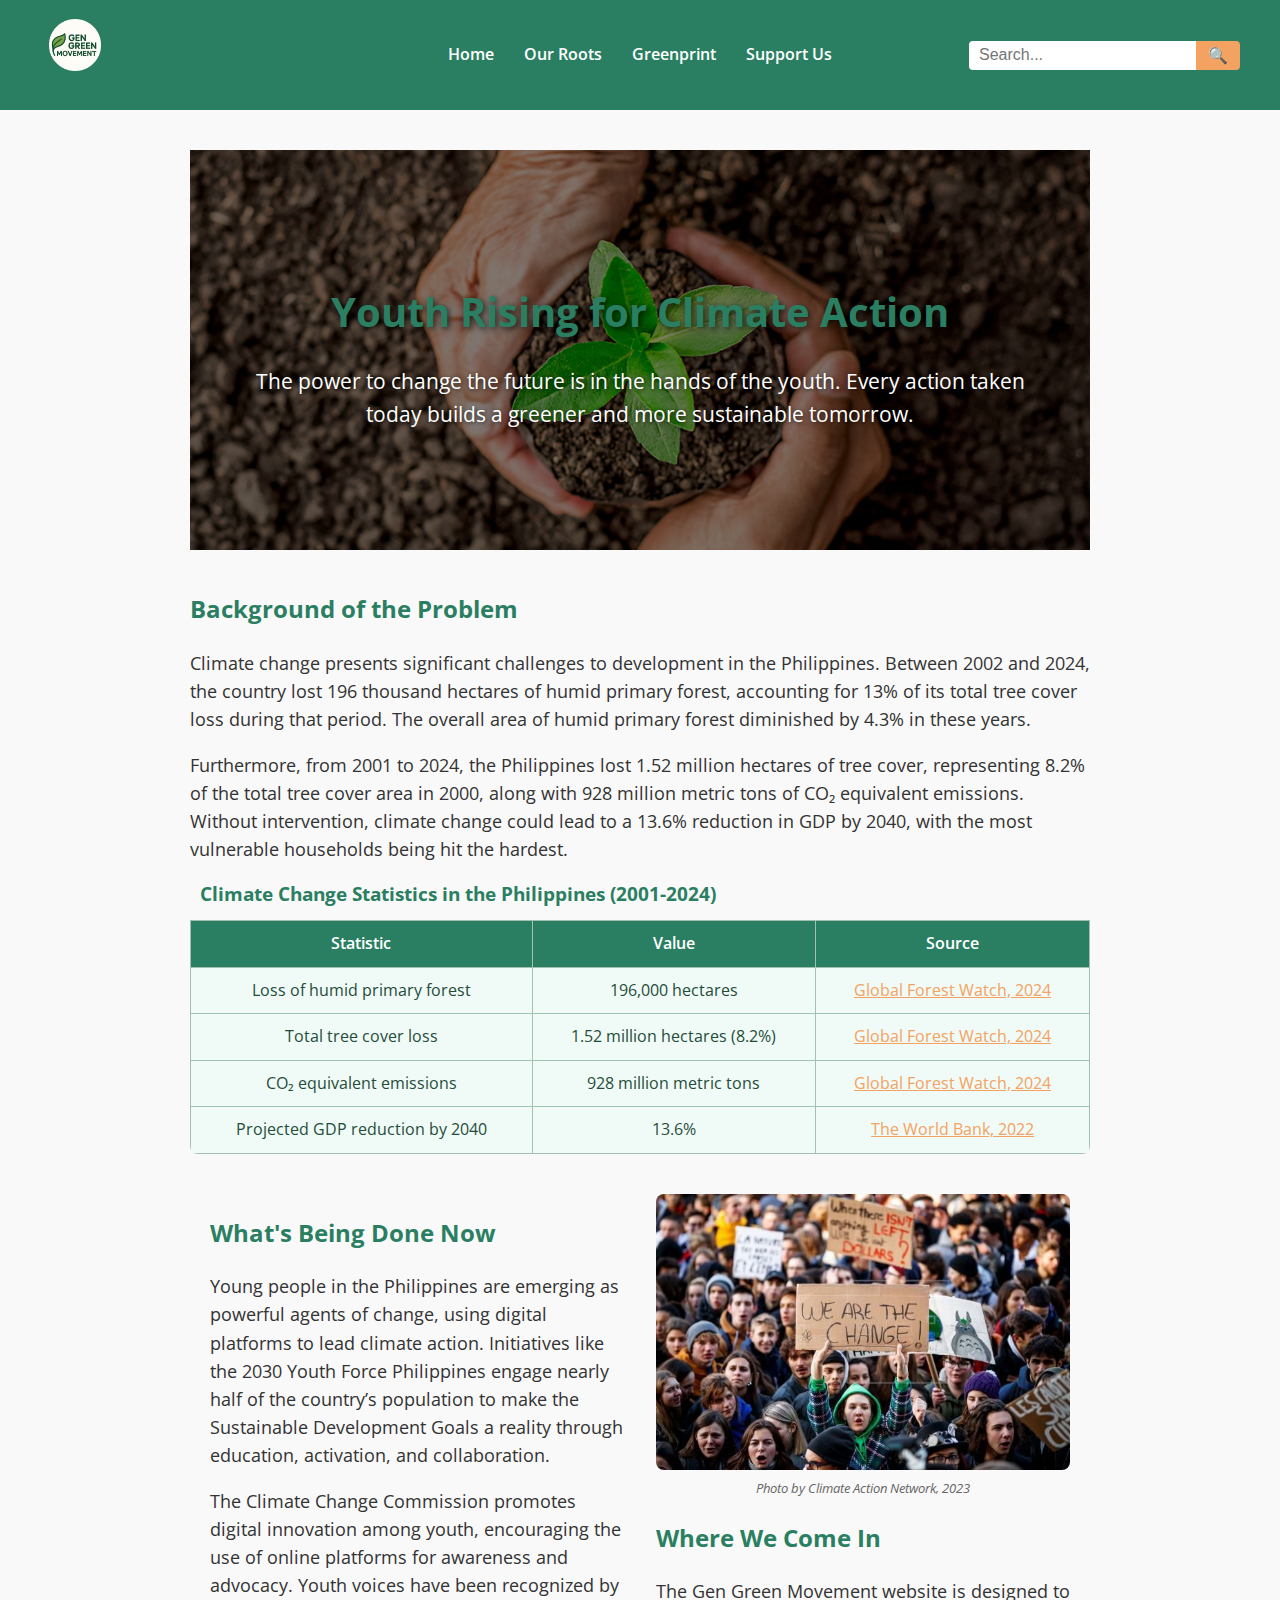
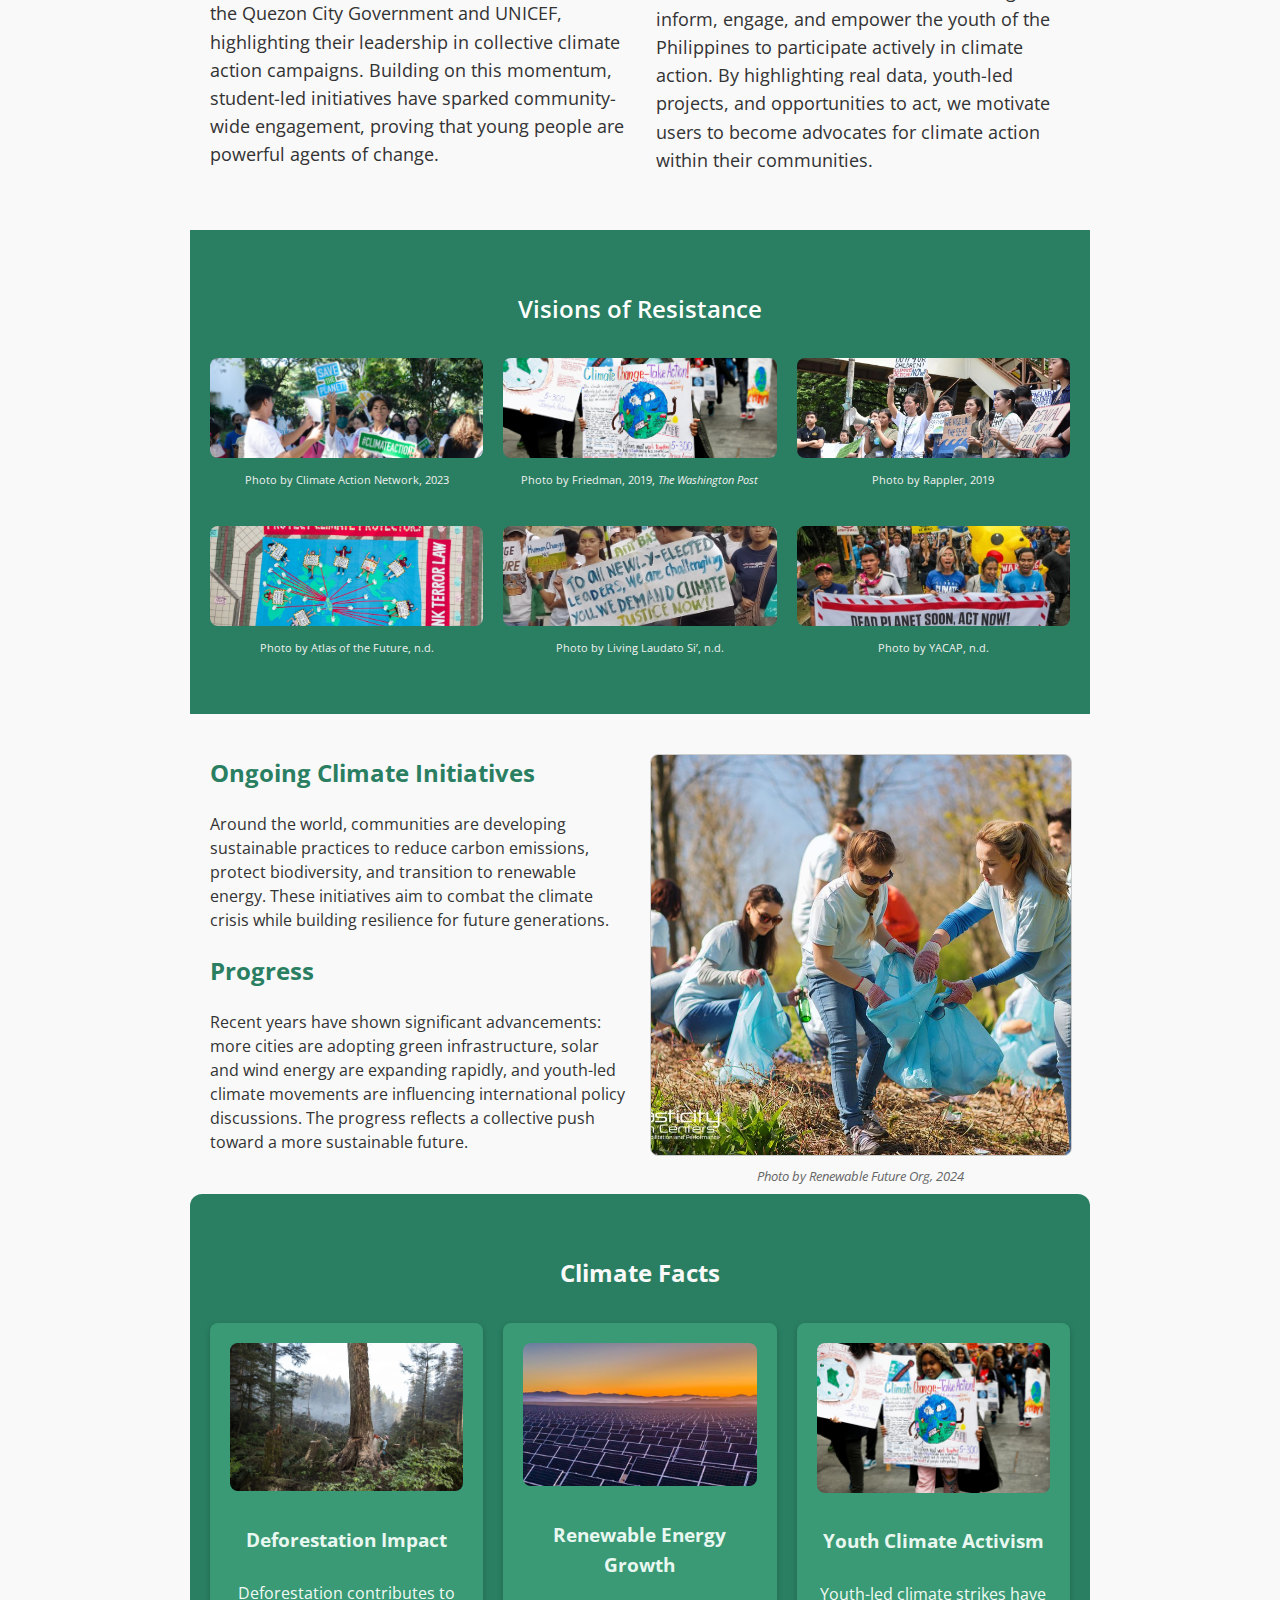
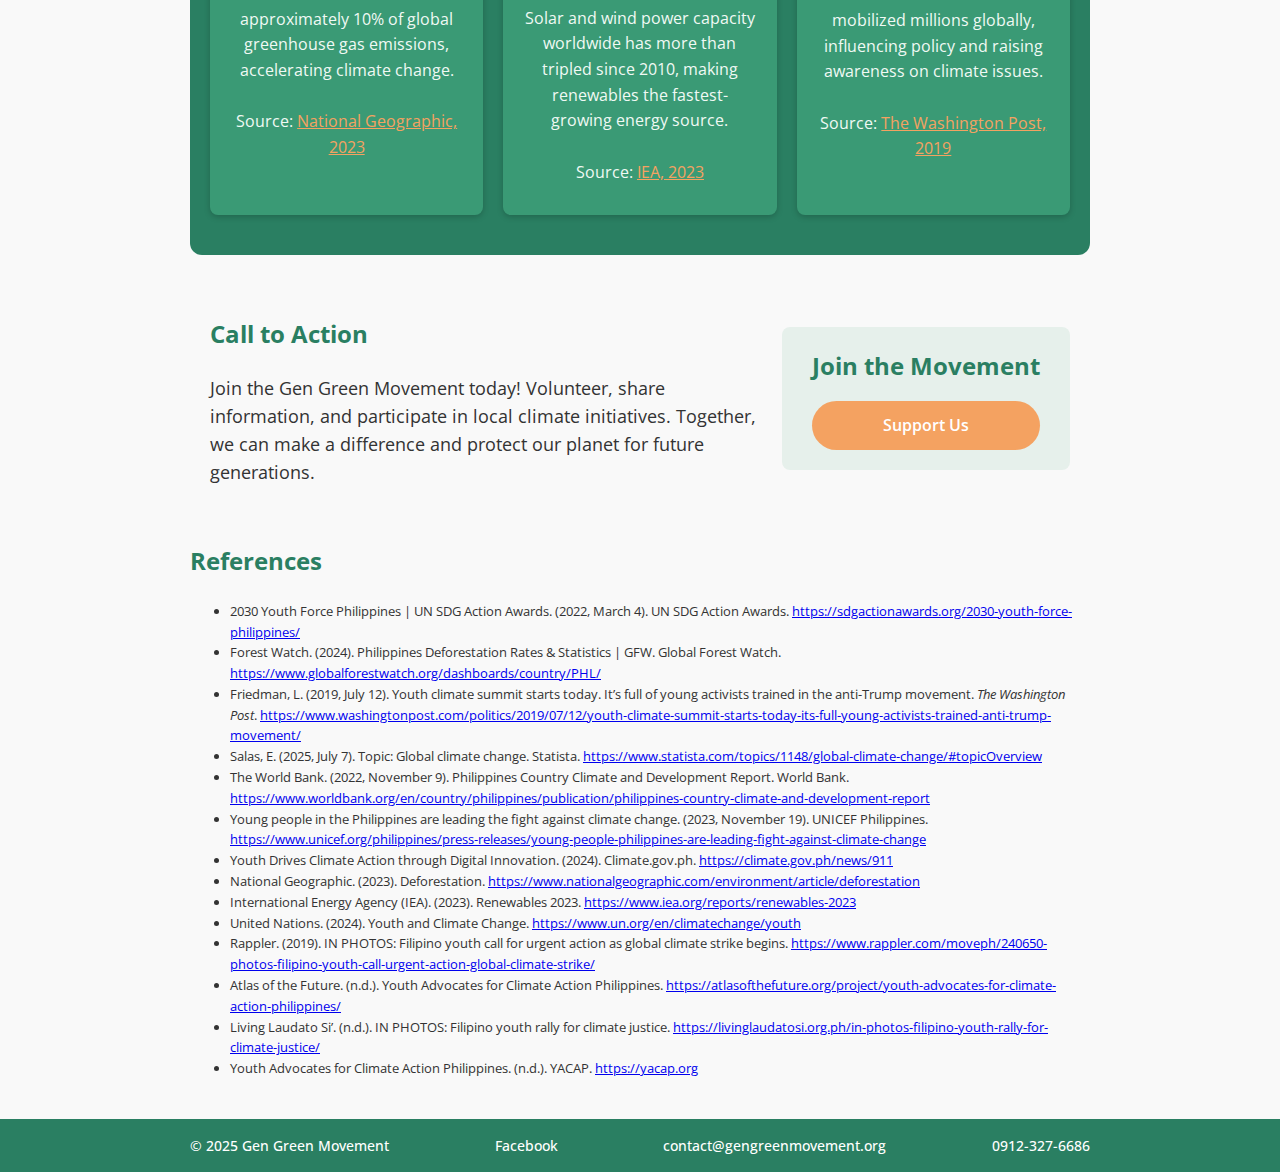
<file: index.html>
<!DOCTYPE html>
<html lang="en">
<head>
  <meta charset="UTF-8" />
  <meta name="viewport" content="width=device-width, initial-scale=1" />
  <title>Homepage - Gen Green Movement</title>
  <link rel="icon" href="/media/favicon.ico" />
  <link href="https://fonts.googleapis.com/css2?family=Open+Sans&display=swap" rel="stylesheet" />
  <link rel="stylesheet" href="styles.css" />
</head>
<body>

<header>
  <!-- This is the top part of the page where the logo and menu are -->
  <nav>
    <div class="logo">
      <!-- Logo image that links back to homepage -->
      <a href="index.html">
        <img src="LOGO.png" style="height:70px;" alt="Gen Green Movement Logo" />
      </a>
    </div>

    <ul class="nav-links">
      <!-- Navigation links to different pages -->
      <li><a href="index.html">Home</a></li>
      <li><a href="roots.html">Our Roots</a></li>
      <li><a href="greenprint.html">Greenprint</a></li>
      <li><a href="support.html">Support Us</a></li>
    </ul>

    <div class="search-container">
      <!-- Search box so people can find stuff on the site -->
      <form action="/search" method="get">
        <input type="text" name="q" placeholder="Search..." />
        <button type="submit" aria-label="Search">🔍</button>
      </form>
    </div>
  </nav>
</header>

<main>
  <!-- Hero Section with big message and background -->
  <section class="hero-section">
    <div class="hero-overlay"></div>
    <div class="hero-content">
      <!-- Main big heading to catch attention -->
      <h1>Youth Rising for Climate Action</h1>
      <!-- Short message about youth power -->
      <p>
        The power to change the future is in the hands of the youth.
        Every action taken today builds a greener and more sustainable tomorrow.
      </p>
    </div>
  </section>

  <section>
    <!-- Heading for background info -->
    <h2>Background of the Problem</h2>
    <!-- Paragraph explaining climate change issues in the Philippines -->
    <p>
      Climate change presents significant challenges to development in the
      Philippines. Between 2002 and 2024, the country lost 196 thousand hectares
      of humid primary forest, accounting for 13% of its total tree cover loss
      during that period. The overall area of humid primary forest diminished by
      4.3% in these years.
    </p>
    <p>
      Furthermore, from 2001 to 2024, the Philippines lost 1.52 million hectares
      of tree cover, representing 8.2% of the total tree cover area in 2000,
      along with 928 million metric tons of CO₂ equivalent emissions. Without
      intervention, climate change could lead to a 13.6% reduction in GDP by
      2040, with the most vulnerable households being hit the hardest.
    </p>

    <!-- Table showing climate stats with sources -->
    <table>
      <caption>Climate Change Statistics in the Philippines (2001-2024)</caption>
      <thead>
        <tr>
          <th>Statistic</th>
          <th>Value</th>
          <th>Source</th>
        </tr>
      </thead>
      <tbody>
        <tr>
          <td>Loss of humid primary forest</td>
          <td>196,000 hectares</td>
          <td>
            <a
              href="https://www.globalforestwatch.org/dashboards/country/PHL/"
              target="_blank"
              rel="noopener"
              >Global Forest Watch, 2024</a
            >
          </td>
        </tr>
        <tr>
          <td>Total tree cover loss</td>
          <td>1.52 million hectares (8.2%)</td>
          <td>
            <a
              href="https://www.globalforestwatch.org/dashboards/country/PHL/"
              target="_blank"
              rel="noopener"
              >Global Forest Watch, 2024</a
            >
          </td>
        </tr>
        <tr>
          <td>CO₂ equivalent emissions</td>
          <td>928 million metric tons</td>
          <td>
            <a
              href="https://www.globalforestwatch.org/dashboards/country/PHL/"
              target="_blank"
              rel="noopener"
              >Global Forest Watch, 2024</a
            >
          </td>
        </tr>
        <tr>
          <td>Projected GDP reduction by 2040</td>
          <td>13.6%</td>
          <td>
            <a
              href="https://www.worldbank.org/en/country/philippines/publication/philippines-country-climate-and-development-report"
              target="_blank"
              rel="noopener"
              >The World Bank, 2022</a
            >
          </td>
        </tr>
      </tbody>
    </table>
  </section>

  <div class="container">
    <div class="actions">
      <!-- Heading about what is happening now -->
      <h2>What's Being Done Now</h2>
      <!-- Paragraph about youth leading climate action -->
      <p>
        Young people in the Philippines are emerging as powerful agents of
        change, using digital platforms to lead climate action. Initiatives like
        the 2030 Youth Force Philippines engage nearly half of the country’s
        population to make the Sustainable Development Goals a reality through
        education, activation, and collaboration.
      </p>
      <p>
        The Climate Change Commission promotes digital innovation among youth,
        encouraging the use of online platforms for awareness and advocacy. Youth
        voices have been recognized by the Quezon City Government and UNICEF,
        highlighting their leadership in collective climate action campaigns. 
        Building on this momentum, student-led initiatives have sparked 
        community-wide engagement, proving that young people are powerful agents 
        of change. 
      </p>
    </div>

    <div class="gen-green">
      <!-- Image showing climate action -->
      <img
        class="HOMEPAGEPICTWO"
        src="HOMEPAGEPICTWO.jpg"
        alt="Climate Action"
      />
      <!-- Credit for the photo -->
      <p class="image-attribution">Photo by Climate Action Network, 2023</p>
      <!-- Heading about the website's role -->
      <h2>Where We Come In</h2>
      <!-- Paragraph about the website's goal -->
      <p>
        The Gen Green Movement website is designed to inform, engage, and empower
        the youth of the Philippines to participate actively in climate action.
        By highlighting real data, youth-led projects, and opportunities to act,
        we motivate users to become advocates for climate action within their
        communities.
      </p>
    </div>
  </div>

  <section class="visions">
    <!-- Heading for visions section -->
    <h2>Visions of Resistance</h2>
    <div class="image-grid">
      <!-- Each image with caption showing different visions -->
      <div class="image-item">
        <img src="IMAGEONE.png" alt="Vision 1" />
        <p><small>Photo by Climate Action Network, 2023</small></p>
      </div>
      <div class="image-item">
        <img src="IMAGETWO.png" alt="Vision 2" />
        <p><small>Photo by Friedman, 2019, <i>The Washington Post</i></small></p>
      </div>
      <div class="image-item">
        <img src="IMAGETHREE.jpg" alt="Vision 3" />
        <p><small>Photo by Rappler, 2019</small></p>
      </div>
      <div class="image-item">
        <img src="IMAGEFOUR.jpg" alt="Vision 4" />
        <p><small>Photo by Atlas of the Future, n.d.</small></p>
      </div>
      <div class="image-item">
        <img src="IMAGEFIVE.jpg" alt="Vision 5" />
        <p><small>Photo by Living Laudato Si’, n.d.</small></p>
      </div>
      <div class="image-item">
        <img src="IMAGESIX.jpg" alt="Vision 6" />
        <p><small>Photo by YACAP, n.d.</small></p>
      </div>
    </div>
  </section>

  <section class="initiatives-container">
    <div class="initiatives-text">
      <!-- Heading about climate initiatives -->
      <h2>Ongoing Climate Initiatives</h2>
      <!-- Paragraph about global efforts to fight climate change -->
      <p>
        Around the world, communities are developing sustainable practices to reduce carbon emissions, 
        protect biodiversity, and transition to renewable energy. These initiatives aim to combat the 
        climate crisis while building resilience for future generations.
      </p>

      <!-- Heading about progress made -->
      <h2>Progress</h2>
      <!-- Paragraph about recent improvements in climate action -->
      <p>
        Recent years have shown significant advancements: more cities are adopting green infrastructure, 
        solar and wind energy are expanding rapidly, and youth-led climate movements are influencing 
        international policy discussions. The progress reflects a collective push toward a more 
        sustainable future.
      </p>
    </div>

    <div class="initiatives-image">
      <!-- Image showing progress in climate initiatives -->
      <img src="HOMEPAGEPICTHREE.jpg" alt="Climate initiatives progress" />
      <!-- Photo credit -->
      <p class="image-attribution">Photo by Renewable Future Org, 2024</p>
    </div>
  </section>

  <section class="climate-facts-blog">
    <!-- Heading for climate facts -->
    <h2>Climate Facts</h2>
    <div class="facts-grid">
      <!-- Each article shows a fact with image and source -->
      <article class="fact-post">
        <img src="FACTONE.jpg" alt="Deforestation Impact" />
        <h3>Deforestation Impact</h3>
        <p>
          Deforestation contributes to approximately 10% of global greenhouse gas emissions, accelerating climate change.
        </p>
        <p class="fact-source">
          Source: <a href="https://www.nationalgeographic.com/environment/article/deforestation" target="_blank" rel="noopener">National Geographic, 2023</a>
        </p>
      </article>
      <article class="fact-post">
        <img src="FACTTWO.jpg" alt="Renewable Energy Growth" />
        <h3>Renewable Energy Growth</h3>
        <p>
          Solar and wind power capacity worldwide has more than tripled since 2010, making renewables the fastest-growing energy source.
        </p>
        <p class="fact-source">
          Source: <a href="https://www.iea.org/reports/renewables-2023" target="_blank" rel="noopener">IEA, 2023</a>
        </p>
      </article>
      <article class="fact-post">
        <img src="FACTTHREE.jpg" alt="Youth Climate Activism" />
        <h3>Youth Climate Activism</h3>
        <p>
          Youth-led climate strikes have mobilized millions globally, influencing policy and raising awareness on climate issues.
        </p>
        <p class="fact-source">
          Source: <a href="https://www.washingtonpost.com/politics/2019/07/12/youth-climate-summit-starts-today-its-full-young-activists-trained-anti-trump-movement/" target="_blank" rel="noopener">The Washington Post, 2019</a>
        </p>
      </article>
    </div>
  </section>

<section class="call-to-action">
  <div class="cta-text">
    <!-- Heading to encourage people to join -->
    <h2>Call to Action</h2>
    <!-- Message asking people to help -->
    <p>
      Join the Gen Green Movement today! Volunteer, share information, and
      participate in local climate initiatives. Together, we can make a
      difference and protect our planet for future generations.
    </p>
  </div>
  <div class="cta-action">
    <!-- Button and heading to join the movement -->
    <h3 class="join-movement">Join the Movement</h3>
    <a href="support.html" class="support-button">Support Us</a>
  </div>
</section>

  <section>
    <!-- Reference list in small font size and presented using <ul> element -->
    <h2>References</h2>
    <ul style="font-size: small;">
      <li>
        2030 Youth Force Philippines | UN SDG Action Awards. (2022, March 4). UN SDG Action Awards. 
        <a href="https://sdgactionawards.org/2030-youth-force-philippines/" target="_blank" rel="noopener noreferrer">
          https://sdgactionawards.org/2030-youth-force-philippines/
        </a>
      </li>
      <li>
        Forest Watch. (2024). Philippines Deforestation Rates & Statistics | GFW. Global Forest Watch. 
        <a href="https://www.globalforestwatch.org/dashboards/country/PHL/" target="_blank" rel="noopener noreferrer">
          https://www.globalforestwatch.org/dashboards/country/PHL/
        </a>
      </li>
      <li>
        Friedman, L. (2019, July 12). Youth climate summit starts today. It’s full of young activists trained in the anti-Trump movement. 
        <i>The Washington Post</i>. 
        <a href="https://www.washingtonpost.com/politics/2019/07/12/youth-climate-summit-starts-today-its-full-young-activists-trained-anti-trump-movement/" target="_blank" rel="noopener noreferrer">
          https://www.washingtonpost.com/politics/2019/07/12/youth-climate-summit-starts-today-its-full-young-activists-trained-anti-trump-movement/
        </a>
      </li>
      <li>
        Salas, E. (2025, July 7). Topic: Global climate change. Statista. 
        <a href="https://www.statista.com/topics/1148/global-climate-change/#topicOverview" target="_blank" rel="noopener noreferrer">
          https://www.statista.com/topics/1148/global-climate-change/#topicOverview
        </a>
      </li>
      <li>
        The World Bank. (2022, November 9). Philippines Country Climate and Development Report. World Bank. 
        <a href="https://www.worldbank.org/en/country/philippines/publication/philippines-country-climate-and-development-report" target="_blank" rel="noopener noreferrer">
          https://www.worldbank.org/en/country/philippines/publication/philippines-country-climate-and-development-report
        </a>
      </li>
      <li>
        Young people in the Philippines are leading the fight against climate change. (2023, November 19). UNICEF Philippines. 
        <a href="https://www.unicef.org/philippines/press-releases/young-people-philippines-are-leading-fight-against-climate-change" target="_blank" rel="noopener noreferrer">
          https://www.unicef.org/philippines/press-releases/young-people-philippines-are-leading-fight-against-climate-change
        </a>
      </li>
      <li>
        Youth Drives Climate Action through Digital Innovation. (2024). Climate.gov.ph. 
        <a href="https://climate.gov.ph/news/911" target="_blank" rel="noopener noreferrer">
          https://climate.gov.ph/news/911
        </a>
      </li>
      <li>
        National Geographic. (2023). Deforestation. 
        <a href="https://www.nationalgeographic.com/environment/article/deforestation" target="_blank" rel="noopener noreferrer">
          https://www.nationalgeographic.com/environment/article/deforestation
        </a>
      </li>
      <li>
        International Energy Agency (IEA). (2023). Renewables 2023. 
        <a href="https://www.iea.org/reports/renewables-2023" target="_blank" rel="noopener noreferrer">
          https://www.iea.org/reports/renewables-2023
        </a>
      </li>
      <li>
        United Nations. (2024). Youth and Climate Change. 
        <a href="https://www.un.org/en/climatechange/youth" target="_blank" rel="noopener noreferrer">
          https://www.un.org/en/climatechange/youth
        </a>
      <li>
        Rappler. (2019). IN PHOTOS: Filipino youth call for urgent action as global climate strike begins.
        <a href="https://www.rappler.com/moveph/240650-photos-filipino-youth-call-urgent-action-global-climate-strike/" target="_blank" rel="noopener noreferrer">
          https://www.rappler.com/moveph/240650-photos-filipino-youth-call-urgent-action-global-climate-strike/
        </a>
      </li>
      <li>
        Atlas of the Future. (n.d.). Youth Advocates for Climate Action Philippines.
        <a href="https://atlasofthefuture.org/project/youth-advocates-for-climate-action-philippines/" target="_blank" rel="noopener noreferrer">
          https://atlasofthefuture.org/project/youth-advocates-for-climate-action-philippines/
        </a>
      </li>
      <li>
        Living Laudato Si’. (n.d.). IN PHOTOS: Filipino youth rally for climate justice.
        <a href="https://livinglaudatosi.org.ph/in-photos-filipino-youth-rally-for-climate-justice/" target="_blank" rel="noopener noreferrer">
          https://livinglaudatosi.org.ph/in-photos-filipino-youth-rally-for-climate-justice/
        </a>
      </li>
      <li>
        Youth Advocates for Climate Action Philippines. (n.d.). YACAP.
        <a href="https://yacap.org" target="_blank" rel="noopener noreferrer">
          https://yacap.org
        </a>
      </li>
    </ul>
  </section>
</main>

<footer>
  <!-- Footer container for layout with the copyright text and contact links -->
  <div class="footer-container">
    <div>© 2025 Gen Green Movement</div>
    <a
      href="https://www.facebook.com/gengreenmovement"
      target="_blank"
      rel="noopener"
      aria-label="Facebook"
      >Facebook</a
    >
    <a href="mailto:contact@gengreenmovement.org" aria-label="Email"
      >contact@gengreenmovement.org</a
    >
    <a href="tel:+15551234567" aria-label="Phone">0912-327-6686</a>
  </div>
</footer>

</body>

</html>
</file>
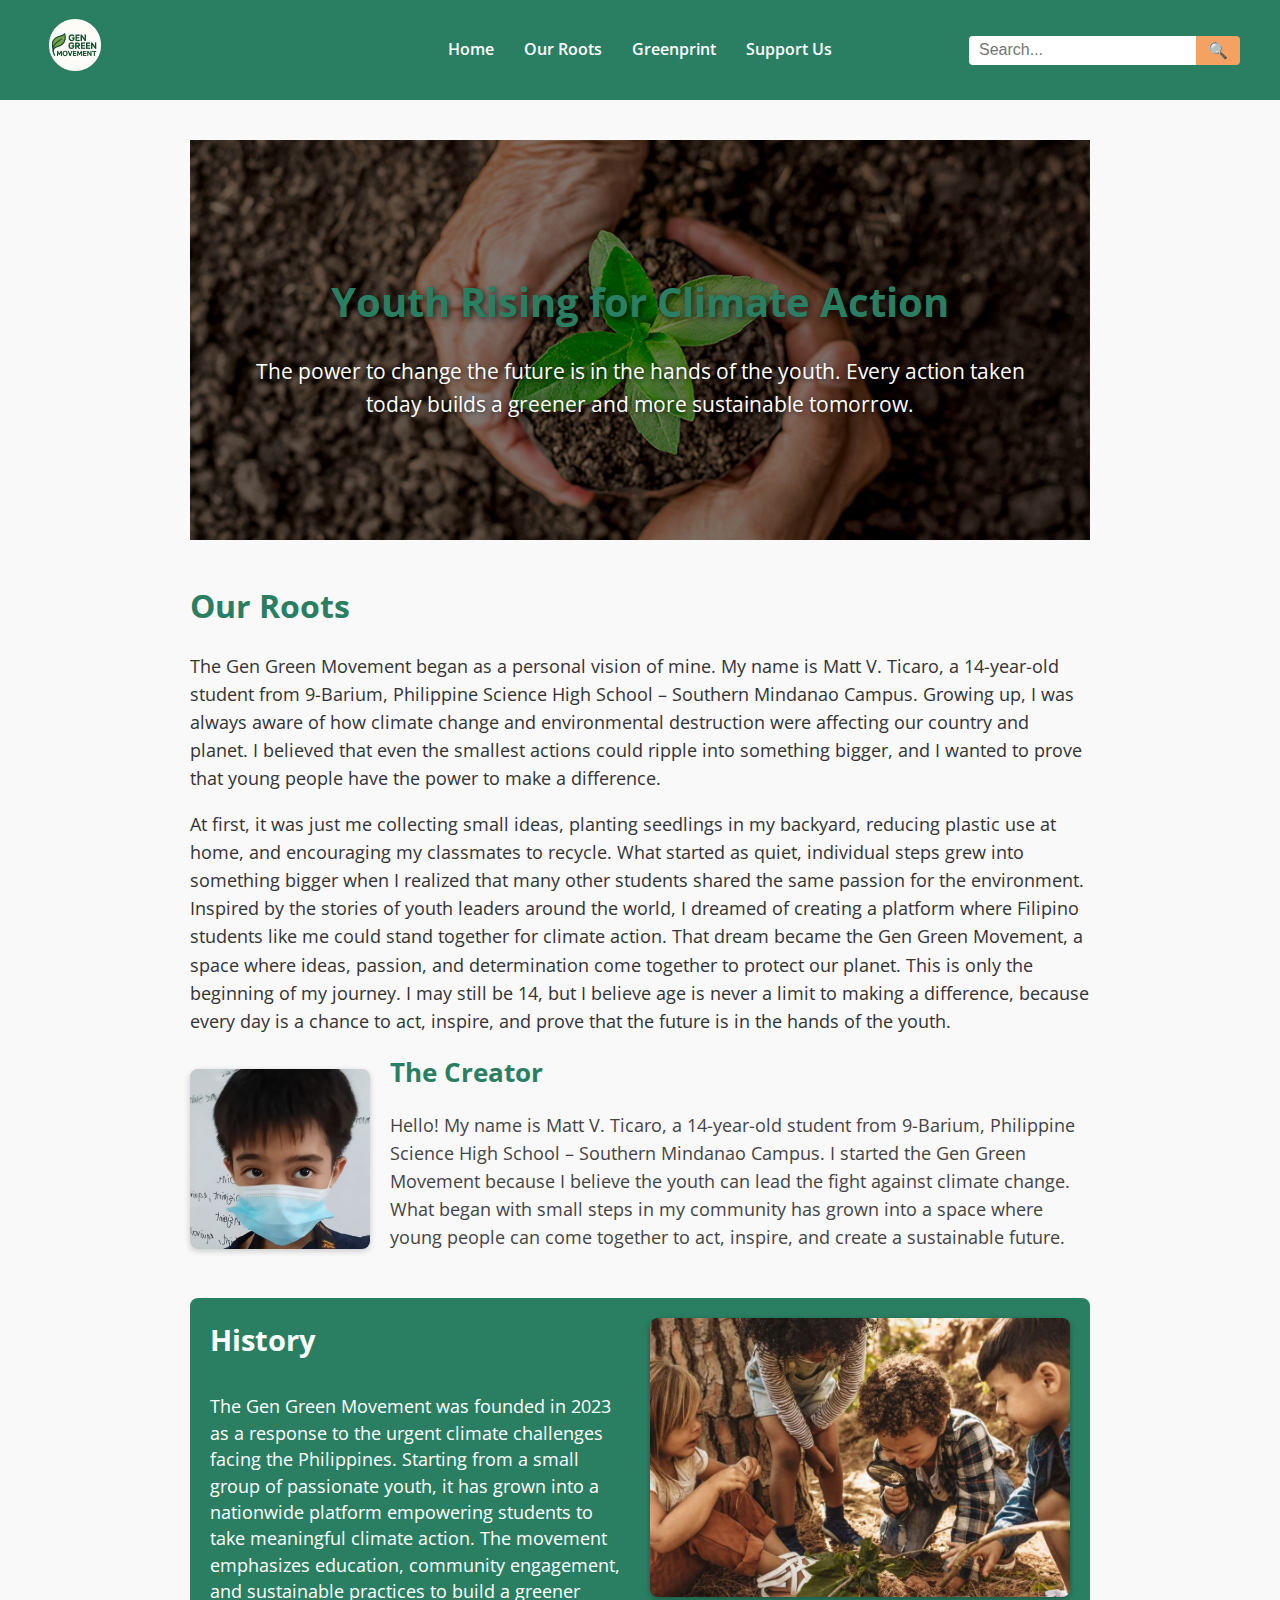
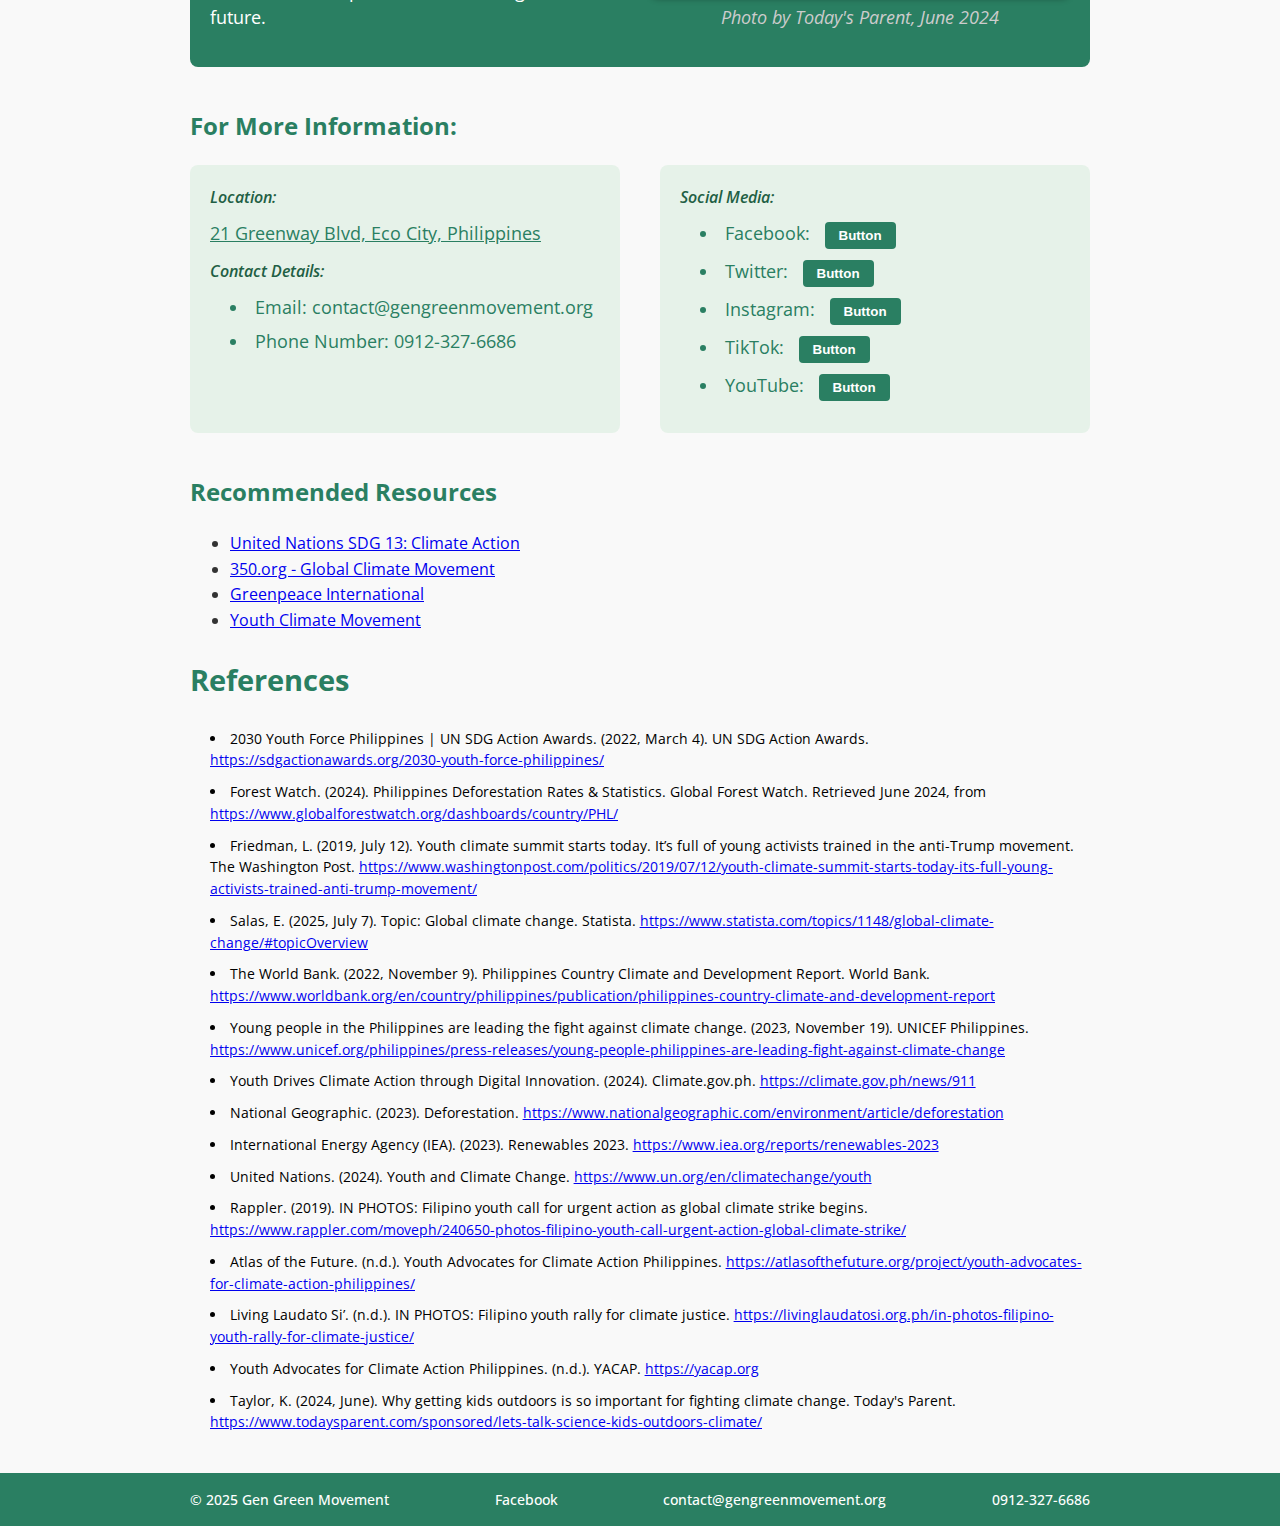
<file: roots.html>
<!DOCTYPE html>
<html lang="en">
<head>
  <meta charset="UTF-8" />
  <meta name="viewport" content="width=device-width, initial-scale=1" />
  <title>Our Roots - Gen Green Movement</title>
  <link rel="icon" href="media/favicon.ico" />
  <!-- Google Fonts: Open Sans -->
  <link href="https://fonts.googleapis.com/css2?family=Open+Sans&display=swap" rel="stylesheet" />
  <style>
    footer {
  background-color: #2a7f62; /* 60% deep green */
  color: white;
  font-size: 0.9rem;
  margin-top: 40px;
}
footer .footer-container {
  max-width: 900px;
  margin: 0 auto;
  padding: 15px 10px;
  display: flex;
  flex-wrap: wrap;
  justify-content: space-between;
  align-items: center;
  gap: 10px;
}
footer .footer-container div,
footer .footer-container a {
  color: white;
  text-decoration: none;
  display: flex;
  align-items: center;
  gap: 6px;
  font-weight: 500;
}
footer .footer-container a:hover {
  text-decoration: underline;
}
footer .footer-container img {
  width: 18px;
  height: 18px;
}

    /* Reset and base */
    body {
      margin: 0;
      background-color: #f9f9f9;
      font-family: 'Open Sans', sans-serif;
      line-height: 1.6;
      color: #333333;
    }

    /* Header and nav */
    header {
      background-color: #2a7f62;
      padding: 10px 20px;
      color: white;
    }
    nav {
      display: flex;
      align-items: center;
      justify-content: space-between;
      max-width: 1200px;
      margin: 0 auto;
    }
    .logo {
      font-weight: bold;
      font-size: 1.5rem;
      flex: 1;
    }
    ul.nav-links {
      flex: 2;
      display: flex;
      justify-content: center;
      list-style: none;
      margin: 0;
      padding: 0;
      gap: 30px;
      font-weight: 600;
      font-size: 1rem;
    }
    ul.nav-links li a {
      color: white;
      text-decoration: none;
      transition: text-decoration 0.3s ease;
    }
    ul.nav-links li a:hover {
      text-decoration: underline;
    }
    .search-container {
      flex: 1;
      display: flex;
      justify-content: flex-end;
    }
    .search-container form {
      display: flex;
    }
    .search-container input[type="text"] {
      padding: 5px 10px;
      border-radius: 4px 0 0 4px;
      border: none;
      font-size: 1rem;
      outline: none;
    }
    .search-container button {
      background-color: #f4a261;
      border: none;
      color: white;
      padding: 5px 12px;
      border-radius: 0 4px 4px 0;
      cursor: pointer;
      font-size: 1rem;
    }

    /* Hero Section */
    .hero-section {
      background: url('HOMEPAGEPIC.jpg') no-repeat center center / cover;
      height: 400px;
      display: flex;
      align-items: center;
      justify-content: center;
      text-align: center;
      color: white;
      position: relative;
      margin-bottom: 40px;
    }
    .hero-overlay {
      position: absolute;
      top: 0; left: 0; right: 0; bottom: 0;
      background-color: rgba(0,0,0,0.5);
    }
    .hero-content {
      position: relative;
      padding: 20px;
      max-width: 800px;
    }
    .hero-content h1 {
      font-size: 2.5rem;
      margin-bottom: 15px;
      text-shadow: 2px 2px 6px rgba(0,0,0,0.7);
    }
    .hero-content p {
      font-size: 1.3rem;
      line-height: 1.6;
      text-shadow: 1px 1px 4px rgba(0,0,0,0.7);
    }

    /* Main content */
    main {
      max-width: 900px;
      margin: 40px auto;
      padding: 0 20px;
    }
    h1, h2 {
      color: #2a7f62;
      margin-bottom: 20px;
    }
    p {
      margin-bottom: 16px;
      font-size: 1.1rem;
    }
    .historyhead{
      color: white;
    }

    /* Team Section */
    .team-section {
      display: flex;
      align-items: center;
      gap: 20px;
      margin-bottom: 30px;
      flex-wrap: wrap;
    }
    .team-photo {
      flex-shrink: 0;
      width: 180px;
      height: 180px;
      border-radius: 8px;
      object-fit: cover;
      box-shadow: 0 2px 6px rgba(0,0,0,0.2);
    }
    .team-description {
      flex: 1;
      font-size: 1.1rem;
      color: #444;
    }
    .team-description h2 {
      color: #2a7f62;
      margin-top: 0;
      margin-bottom: 12px;
    }

    /* History Section */
    .history-section {
      display: flex;
      gap: 20px;
      background-color: #2a7f62;
      color: white;
      padding: 20px;
      border-radius: 8px;
      margin-bottom: 40px;
      flex-wrap: wrap;
      align-items: stretch;
    }
    .history-text {
      flex: 1 1 400px;
      font-size: 1.1rem;
      line-height: 1.5;
      display: flex;
      flex-direction: column;
      justify-content: center;
      color: white;
    }
    .history-text h2 {
      margin-top: 0;
      margin-bottom: 15px;
      font-weight: 700;
      font-size: 1.8rem;
    }
    .history-image-container {
      flex: 1 1 400px;
      max-width: 400px;
      display: flex;
      flex-direction: column;
      justify-content: center;
      align-items: center;
      height: 210 px;
    }
    .history-image {
      width: 100%;
      height: auto;
      max-height: 280px;
      border-radius: 8px;
      object-fit: cover;
      box-shadow: 0 2px 6px rgba(0,0,0,0.3);
    }
    .history-image-caption {
      font-size: 1.1rem;
      color: #ccc;
      margin-top: 6px;
      text-align: center;
      font-style: italic;
      width: 100%;
      max-width: 400px;
    }

 .social-list li {
  margin-bottom: 8px;
  font-weight: normal;
}
.social-list li button {
  margin-left: 10px;
  background-color: #2a7f62;
  color: white;
  border: none;
  padding: 6px 14px;
  border-radius: 4px;
  cursor: pointer;
  font-weight: 600;
  transition: background-color 0.3s ease;
}
.social-list li button:hover {
  background-color: #1f5f44;
}
/* Responsive */
@media (max-width: 768px) {
  .info-section {
    flex-direction: column;
    align-items: center;
  }
  .info-left, .info-right {
    width: 100%;
    max-width: 400px;
  }
}
.info-section {
  display: flex;
  gap: 40px;
  flex-wrap: wrap;
  justify-content: center;
  max-width: 900px;
  margin: 0 auto 40px auto;
}

.info-left,
.info-right {
  background-color: #e6f2e9;
  border-radius: 8px;
  padding: 20px;
  flex: 1 1 350px;
  box-sizing: border-box;
}

.info-left em,
.info-right em {
  display: block;
  font-style: italic;
  color: #1f5f44;
  font-weight: 600;
  margin-bottom: 8px;
}

.info-left p,
.info-right p,
.info-left ul,
.info-right ul {
  margin-top: 0;
  margin-bottom: 12px;
  font-size: 1.1rem;
  color: #2a7f62;
}

.info-left a,
.info-right a {
  color: #2a7f62;
  text-decoration: underline;
  cursor: pointer;
}

.info-list {
  list-style: disc inside;
  padding-left: 20px;
  font-weight: 600;
}

.info-list li {
  font-weight: normal;
  margin-bottom: 6px;
}

.social-list {
  list-style: disc inside;
  padding-left: 20px;
  font-weight: 600;
  color: #2a7f62;
}

.social-list li {
  margin-bottom: 8px;
  font-weight: normal;
}

.social-list li button {
  margin-left: 10px;
  background-color: #2a7f62;
  color: white;
  border: none;
  padding: 6px 14px;
  border-radius: 4px;
  cursor: pointer;
  font-weight: 600;
  transition: background-color 0.3s ease;
}

.social-list li button:hover {
  background-color: #1f5f44;
}

/* Responsive */
@media (max-width: 768px) {
  .info-section {
    flex-direction: column;
    align-items: center;
  }
  .info-left,
  .info-right {
    width: 100%;
    max-width: 400px;
  }
}

/* Adjust history section image and text alignment */
.history-section {
  display: flex;
  gap: 20px;
  background-color: #2a7f62;
  color: white;
  padding: 20px;
  border-radius: 8px;
  margin-bottom: 40px;
  align-items: center; /* vertically center image and text */
  flex-wrap: nowrap; /* prevent wrapping so image height matches text */
}

.history-text {
  flex: 1 1 400px;
  font-size: 1.1rem;
  line-height: 1.5;
  display: flex;
  flex-direction: column;
  justify-content: center;
}

.history-text h2 {
  margin-top: 0;
  margin-bottom: 15px;
  font-weight: 700;
  font-size: 1.8rem;
  background: none; /* remove any background */
}

.history-image-container {
  flex: 1 1 400px;
  max-width: 400px;
  display: flex;
  flex-direction: column;
  justify-content: center;
  align-items: center;
  height: 210 px;
}

.history-image {
  width: 100%;
  height: auto;
  max-height: none; /* allow image to grow to match text height */
  border-radius: 8px;
  object-fit: cover;
  box-shadow: 0 2px 6px rgba(0,0,0,0.3);
}

.history-image-caption {
  font-size: 1.1rem;
  color: #ccc;
  margin-top: 6px;
  text-align: center;
  font-style: italic;
  width: 100%;
  max-width: 400px;
}

/* Smaller font for references list except the heading */
.references-section h2 {
  font-size: 1.8rem; /* keep References heading larger */
  color: #2a7f62;
  margin-bottom: 24px;
}

.references-section ul {
  font-size: 0.85rem; /* smaller font for list items */
  color: #000000;
  padding-left: 20px;
  list-style: disc inside;
}

.references-section ul li {
  margin-bottom: 10px;
}
.history-section {
  display: flex;
  gap: 20px;
  background-color: #2a7f62;
  color: white;
  padding: 20px;
  border-radius: 8px;
  margin-bottom: 40px;
  align-items: stretch; /* stretch children to equal height */
  flex-wrap: nowrap;
}

.history-text {
  flex: 1 1 50%;
  font-size: 1.1rem;
  line-height: 1.5;
  display: flex;
  flex-direction: column;
  justify-content: center;
}

.history-image-container {
  flex: 1 1 50%;
  max-width: 50%;
  display: flex;
  flex-direction: column;
  justify-content: center;
  align-items: center;
  /* Make container height match text height */
  height: 240 px;
}

.history-image {
  width: 100%;
  height: 100%;
  object-fit: cover;
  border-radius: 8px;
  box-shadow: 0 2px 6px rgba(0,0,0,0.3);
}

.history-image-caption {
  font-size: 1.1rem;
  color: #ccc;
  margin-top: 6px;
  text-align: center;
  font-style: italic;
  width: 100%;
}
  </style>
</head>
<body>

<header>
  <!-- This is the top part of the page where the logo and menu are -->
  <nav>
    <div class="logo">
      <!-- Logo image that links back to homepage -->
      <a href="index.html">
        <img src="LOGO.png" style="height:70px;" alt="Gen Green Movement Logo" />
      </a>
    </div>

    <ul class="nav-links">
      <!-- Navigation links to different pages -->
      <li><a href="index.html">Home</a></li>
      <li><a href="roots.html">Our Roots</a></li>
      <li><a href="greenprint.html">Greenprint</a></li>
      <li><a href="support.html">Support Us</a></li>
    </ul>

    <div class="search-container">
      <!-- Search box so people can find stuff on the site -->
      <form action="/search" method="get">
        <input type="text" name="q" placeholder="Search..." />
        <button type="submit" aria-label="Search">🔍</button>
      </form>
    </div>
  </nav>
</header>

<main>

  <!-- Hero Section -->
  <section class="hero-section" aria-label="Youth Rising for Climate Action">
    <div class="hero-overlay"></div>
    <div class="hero-content">
      <h1>Youth Rising for Climate Action</h1>
      <p>The power to change the future is in the hands of the youth. Every action taken today builds a greener and more sustainable tomorrow.</p>
    </div>
  </section>

  <h1>Our Roots</h1>

  <p>
    The Gen Green Movement began as a personal vision of mine. My name is Matt V. Ticaro, a 14-year-old student from 9-Barium, Philippine Science High School – Southern Mindanao Campus. Growing up, I was always aware of how climate change and environmental destruction were affecting our country and planet. I believed that even the smallest actions could ripple into something bigger, and I wanted to prove that young people have the power to make a difference.  
  </p>

  <p>
    At first, it was just me collecting small ideas, planting seedlings in my backyard, reducing plastic use at home, and encouraging my classmates to recycle. What started as quiet, individual steps grew into something bigger when I realized that many other students shared the same passion for the environment. Inspired by the stories of youth leaders around the world, I dreamed of creating a platform where Filipino students like me could stand together for climate action. That dream became the Gen Green Movement, a space where ideas, passion, and determination come together to protect our planet. This is only the beginning of my journey. I may still be 14, but I believe age is never a limit to making a difference, because every day is a chance to act, inspire, and prove that the future is in the hands of the youth.  
  </p>

  <!-- The Creator Section -->
  <section class="team-section" aria-label="The Creator">
    <img src="MYFACE.png" alt="Matt V. Ticaro" class="team-photo" />
    <div class="team-description">
      <h2>The Creator</h2>
      <p>
        Hello! My name is Matt V. Ticaro, a 14-year-old student from 9-Barium, Philippine Science High School – Southern Mindanao Campus. I started the Gen Green Movement because I believe the youth can lead the fight against climate change. What began with small steps in my community has grown into a space where young people can come together to act, inspire, and create a sustainable future. 
      </p>
    </div>
  </section>

  <!-- History Section -->
  <section class="history-section" aria-label="History of Gen Green Movement">
    <div class="history-text">
      <h2 class="historyhead">History</h2>
      <p>
        The Gen Green Movement was founded in 2023 as a response to the urgent climate challenges facing the Philippines. Starting from a small group of passionate youth, it has grown into a nationwide platform empowering students to take meaningful climate action. The movement emphasizes education, community engagement, and sustainable practices to build a greener future.
      </p>
    </div>
    <div class="history-image-container">
      <img src="HISTORYPIC.jpg" alt="Youth planting trees representing the history of Gen Green Movement" class="history-image" />
      <p class="history-image-caption">Photo by Today's Parent, June 2024</p>
    </div>
  </section>

  <!-- For More Information Section -->
  <h2 class="info-title">For More Information:</h2>
  <section class="info-section" aria-label="More Information">
    <div class="info-left">
      <em>Location:</em>
      <p>
        <a href="https://goo.gl/maps/4XxXxXxXxXx" target="_blank" rel="noopener noreferrer" style="color:#2a7f62; text-decoration: underline; cursor: pointer;">
          21 Greenway Blvd, Eco City, Philippines
        </a>
      </p>
      <em>Contact Details:</em>
      <ul class="info-list">
        <li>Email: contact@gengreenmovement.org</li>
        <li>Phone Number: 0912-327-6686</li>
      </ul>
    </div>
    <div class="info-right">
      <em>Social Media:</em>
      <ul class="social-list">
        <li>
          Facebook: <button type="button" onclick="window.location.href='https://www.facebook.com/matt.ticaro.2024'">Button</button>
        </li>
        <li>
          Twitter: <button type="button" onclick="window.location.href='https://x.com/MattTicaro87764'">Button</button>
        </li>
        <li>
          Instagram: <button type="button" onclick="window.location.href='https://www.instagram.com/mattymat2010/'">Button</button>
        </li>
        <li>
          TikTok: <button type="button" onclick="window.location.href='https://www.tiktok.com/@mattplayz46'">Button</button>
        </li>
        <li>
          YouTube: <button type="button" onclick="window.location.href='https://www.youtube.com/channel/UCPtgDlojuxeCaXqglFaKcTA'">Button</button>
        </li>
      </ul>
    </div>
  </section>

  <!-- Recommended Resources -->
  <section class="related-links" aria-label="Recommended Resources">
    <h2>Recommended Resources</h2>
    <ul>
      <li><a href="https://www.un.org/sustainabledevelopment/climate-change/" target="_blank" rel="noopener noreferrer">United Nations SDG 13: Climate Action</a></li>
      <li><a href="https://www.350.org/" target="_blank" rel="noopener noreferrer">350.org - Global Climate Movement</a></li>
      <li><a href="https://www.greenpeace.org/international/" target="_blank" rel="noopener noreferrer">Greenpeace International</a></li>
      <li><a href="https://fridaysforfuture.org/#:~:text=We%20are%20joining%20fellow%20@Fridays4future,%23URGENTE%20%F0%9F%9A%A8" target="_blank" rel="noopener noreferrer">Youth Climate Movement</a></li>
    </ul>
  </section>

  <!-- References Section -->
  <section class="references-section" aria-label="References">
    <h2>References</h2>
    <ul>
      <li>
        2030 Youth Force Philippines | UN SDG Action Awards. (2022, March 4). UN SDG Action Awards. 
        <a href="https://sdgactionawards.org/2030-youth-force-philippines/" target="_blank" rel="noopener noreferrer">
          https://sdgactionawards.org/2030-youth-force-philippines/
        </a>
      </li>
      <li>
        Forest Watch. (2024). Philippines Deforestation Rates & Statistics. Global Forest Watch. Retrieved June 2024, from 
        <a href="https://www.globalforestwatch.org/dashboards/country/PHL/" target="_blank" rel="noopener noreferrer">
          https://www.globalforestwatch.org/dashboards/country/PHL/
        </a>
      </li>
      <li>
        Friedman, L. (2019, July 12). Youth climate summit starts today. It’s full of young activists trained in the anti-Trump movement. The Washington Post. 
        <a href="https://www.washingtonpost.com/politics/2019/07/12/youth-climate-summit-starts-today-its-full-young-activists-trained-anti-trump-movement/" target="_blank" rel="noopener noreferrer">
          https://www.washingtonpost.com/politics/2019/07/12/youth-climate-summit-starts-today-its-full-young-activists-trained-anti-trump-movement/
        </a>
      </li>
      <li>
        Salas, E. (2025, July 7). Topic: Global climate change. Statista. 
        <a href="https://www.statista.com/topics/1148/global-climate-change/#topicOverview" target="_blank" rel="noopener noreferrer">
          https://www.statista.com/topics/1148/global-climate-change/#topicOverview
        </a>
      </li>
      <li>
        The World Bank. (2022, November 9). Philippines Country Climate and Development Report. World Bank. 
        <a href="https://www.worldbank.org/en/country/philippines/publication/philippines-country-climate-and-development-report" target="_blank" rel="noopener noreferrer">
          https://www.worldbank.org/en/country/philippines/publication/philippines-country-climate-and-development-report
        </a>
      </li>
      <li>
        Young people in the Philippines are leading the fight against climate change. (2023, November 19). UNICEF Philippines. 
        <a href="https://www.unicef.org/philippines/press-releases/young-people-philippines-are-leading-fight-against-climate-change" target="_blank" rel="noopener noreferrer">
          https://www.unicef.org/philippines/press-releases/young-people-philippines-are-leading-fight-against-climate-change
        </a>
      </li>
      <li>
        Youth Drives Climate Action through Digital Innovation. (2024). Climate.gov.ph. 
        <a href="https://climate.gov.ph/news/911" target="_blank" rel="noopener noreferrer">
          https://climate.gov.ph/news/911
        </a>
      </li>
      <li>
        National Geographic. (2023). Deforestation. 
        <a href="https://www.nationalgeographic.com/environment/article/deforestation" target="_blank" rel="noopener noreferrer">
          https://www.nationalgeographic.com/environment/article/deforestation
        </a>
      </li>
      <li>
        International Energy Agency (IEA). (2023). Renewables 2023. 
        <a href="https://www.iea.org/reports/renewables-2023" target="_blank" rel="noopener noreferrer">
          https://www.iea.org/reports/renewables-2023
        </a>
      </li>
      <li>
        United Nations. (2024). Youth and Climate Change. 
        <a href="https://www.un.org/en/climatechange/youth" target="_blank" rel="noopener noreferrer">
          https://www.un.org/en/climatechange/youth
        </a>
      </li>
      <li>
        Rappler. (2019). IN PHOTOS: Filipino youth call for urgent action as global climate strike begins.
        <a href="https://www.rappler.com/moveph/240650-photos-filipino-youth-call-urgent-action-global-climate-strike/" target="_blank" rel="noopener noreferrer">
          https://www.rappler.com/moveph/240650-photos-filipino-youth-call-urgent-action-global-climate-strike/
        </a>
      </li>
      <li>
        Atlas of the Future. (n.d.). Youth Advocates for Climate Action Philippines.
        <a href="https://atlasofthefuture.org/project/youth-advocates-for-climate-action-philippines/" target="_blank" rel="noopener noreferrer">
          https://atlasofthefuture.org/project/youth-advocates-for-climate-action-philippines/
        </a>
      </li>
      <li>
        Living Laudato Si’. (n.d.). IN PHOTOS: Filipino youth rally for climate justice.
        <a href="https://livinglaudatosi.org.ph/in-photos-filipino-youth-rally-for-climate-justice/" target="_blank" rel="noopener noreferrer">
          https://livinglaudatosi.org.ph/in-photos-filipino-youth-rally-for-climate-justice/
        </a>
      </li>
      <li>
        Youth Advocates for Climate Action Philippines. (n.d.). YACAP.
        <a href="https://yacap.org" target="_blank" rel="noopener noreferrer">
          https://yacap.org
        </a>
      </li>
      <li>
        Taylor, K. (2024, June). Why getting kids outdoors is so important for fighting climate change. Today's Parent. 
        <a href="https://www.todaysparent.com/sponsored/lets-talk-science-kids-outdoors-climate/" target="_blank" rel="noopener noreferrer">
          https://www.todaysparent.com/sponsored/lets-talk-science-kids-outdoors-climate/
        </a>
      </li>
    </ul>
  </section>

</main>

<footer>
  <!-- Footer container for layout with the copyright text and contact links -->
  <div class="footer-container">
    <div>© 2025 Gen Green Movement</div>
    <a
      href="https://www.facebook.com/gengreenmovement"
      target="_blank"
      rel="noopener"
      aria-label="Facebook"
      >Facebook</a
    >
    <a href="mailto:contact@gengreenmovement.org" aria-label="Email"
      >contact@gengreenmovement.org</a
    >
    <a href="tel:+15551234567" aria-label="Phone">0912-327-6686</a>
  </div>
</footer>

</body>
</html>
</file>
<file: styles.css>
/* Reset and base */
body {
  margin: 0;
  background-color: #f9f9f9; /* 30% light gray */
  font-family: 'Open Sans', sans-serif;
  line-height: 1.6;
  color: #333333;
}

/* Header and nav */
header {
  background-color: #2a7f62; /* 60% deep green */
  padding: 10px 20px;
  color: white;
}
nav {
  display: flex;
  align-items: center;
  justify-content: space-between;
  max-width: 1200px;
  margin: 0 auto;
}
.logo {
  font-weight: bold;
  font-size: 1.5rem;
  flex: 1;
}
ul.nav-links {
  flex: 2;
  display: flex;
  justify-content: center;
  list-style: none;
  margin: 0;
  padding: 0;
  gap: 30px;
  font-weight: 600;
  font-size: 1rem;
}
ul.nav-links li a {
  color: white;
  text-decoration: none;
  transition: text-decoration 0.3s ease;
}
ul.nav-links li a:hover {
  text-decoration: underline;
}
.search-container {
  flex: 1;
  display: flex;
  justify-content: flex-end;
}
.search-container form {
  display: flex;
}
.search-container input[type="text"] {
  padding: 5px 10px;
  border-radius: 4px 0 0 4px;
  border: none;
  font-size: 1rem;
  outline: none;
}
.search-container button {
  background-color: #f4a261; /* 10% warm orange accent */
  border: none;
  color: white;
  padding: 5px 12px;
  border-radius: 0 4px 4px 0;
  cursor: pointer;
  font-size: 1rem;
}

/* Hero Section */
.hero-section {
  background: url('HOMEPAGEPIC.jpg') no-repeat center center / cover;
  height: 400px;
  display: flex;
  align-items: center;
  justify-content: center;
  text-align: center;
  color: white;
  position: relative;
  margin-bottom: 40px;
}
.hero-overlay {
  position: absolute;
  top: 0; left: 0; right: 0; bottom: 0;
  background-color: rgba(0,0,0,0.5);
}
.hero-content {
  position: relative;
  padding: 20px;
  max-width: 800px;
}
.hero-content h1 {
  font-size: 2.5rem;
  margin-bottom: 15px;
  text-shadow: 2px 2px 6px rgba(0,0,0,0.7);
}
.hero-content p {
  font-size: 1.3rem;
  line-height: 1.6;
  text-shadow: 1px 1px 4px rgba(0,0,0,0.7);
}

/* Main content */
main {
  max-width: 900px;
  margin: 40px auto;
  padding: 0 20px;
}
h1, h2 {
  color: #2a7f62; /* 60% deep green */
  margin-bottom: 20px;
}
p {
  margin-bottom: 16px;
  font-size: 1.1rem;
}

/* Table styling */
table {
  width: 100%;
  border-collapse: collapse;
  margin-bottom: 40px;
  background-color: #e6f0eb; /* subtle greenish background */
  border-radius: 8px;
  overflow: hidden;
}
table caption {
  font-weight: bold;
  margin-bottom: 10px;
  color: #2a7f62;
  font-size: 1.2rem;
  text-align: left;
  padding-left: 10px;
}
table th,
table td {
  border: 1px solid #a3c1b0;
  padding: 10px;
  text-align: center;
  background-color: #f0faf6;
  color: #1f4d3a;
}
table th {
  background-color: #2a7f62;
  color: white;
  font-weight: 600;
}
table a {
  color: #f4a261; /* accent orange */
  text-decoration: underline;
}
table a:hover {
  text-decoration: none;
}

/* Images */
img {
  max-width: 100%;
  height: auto;
  border-radius: 8px;
  margin-bottom: 10px;
}

/* Image attribution */
.image-attribution {
  font-size: 0.8rem;
  color: #666;
  margin-top: -8px;
  margin-bottom: 20px;
  font-style: italic;
  text-align: center;
}

/* Footer */
footer {
  background-color: #2a7f62; /* 60% deep green */
  color: white;
  font-size: 0.9rem;
  margin-top: 40px;
}
footer .footer-container {
  max-width: 900px;
  margin: 0 auto;
  padding: 15px 10px;
  display: flex;
  flex-wrap: wrap;
  justify-content: space-between;
  align-items: center;
  gap: 10px;
}
footer .footer-container div,
footer .footer-container a {
  color: white;
  text-decoration: none;
  display: flex;
  align-items: center;
  gap: 6px;
  font-weight: 500;
}
footer .footer-container a:hover {
  text-decoration: underline;
}
footer .footer-container img {
  width: 18px;
  height: 18px;
}

/* Container for side-by-side sections */
.container {
  display: flex;
  justify-content: space-between;
  align-items: flex-start;
  gap: 2rem;
  max-width: 900px;
  margin: 40px auto;
  padding: 0 20px;
  box-sizing: border-box;
}
.actions,
.gen-green {
  flex: 1;
  text-align: left;
}

.HOMEPAGEPICTWO {
  width: 100%;
  height: auto;
  margin-bottom: 1rem;
  display: block;
}

/* Visions Section */
.visions {
  background-color: #2a7f62; /* 60% deep green */
  padding: 40px 20px;
}
.visions h2 {
  text-align: center;
  color: white;
  margin-bottom: 30px;
  font-weight: 600;
}
.image-grid {
  display: grid;
  grid-template-columns: repeat(3, 1fr);
  gap: 20px;
  max-width: 1000px;
  margin: 0 auto;
  text-align: center;
}
.image-item img {
  width: 100%;
  height: auto;
  border-radius: 8px;
  object-fit: cover;
  display: block;
  height: 100px;
}
.image-item p {
  margin-top: 5px;
  font-size: 0.85rem;
  color: #f1f1f1;
}

/* Responsive adjustments */
@media (max-width: 700px) {
  .image-grid {
    grid-template-columns: repeat(2, 1fr);
  }
}
@media (max-width: 450px) {
  .image-grid {
    grid-template-columns: 1fr;
  }
}

/* Ongoing Climate Initiatives + Progress section */
.initiatives-container {
  display: grid;
  grid-template-columns: 1fr 1fr;
  gap: 20px;
  align-items: stretch;
  max-width: 900px;
  margin: 40px auto;
  padding: 0 20px;
  box-sizing: border-box;
}
.initiatives-text {
  display: flex;
  flex-direction: column;
  justify-content: flex-start;
  gap: 20px;
}
.initiatives-text h2 {
  color: #2a7f62;
  margin: 0;
}
.initiatives-text p {
  font-size: 1rem;
  margin: 0;
  color: #333;
  line-height: 1.5;
}
.initiatives-image img {
  width: 100%;
  height: 100%;
  object-fit: cover;
  border-radius: 8px;
  border: 1px solid #ccc;
  display: block;
}
.initiatives-image .image-attribution {
  margin-top: 5px;
  color: #666;
  font-size: 0.8rem;
  text-align: center;
}

/* Responsive */
@media (max-width: 768px) {
  .initiatives-container {
    grid-template-columns: 1fr;
  }
  .initiatives-image img {
    height: auto;
  }
}

/* Climate Facts and Blog Posts Section */
.climate-facts-blog {
  max-width: 900px;
  margin: 40px auto;
  padding: 40px 20px;
  background-color: #2a7f62; /* deep green background */
  border-radius: 12px;
  box-sizing: border-box;
  color: white;
}
.climate-facts-blog h2 {
  color: #f9f9f9;
  margin-bottom: 30px;
  text-align: center;
  font-weight: 700;
}
.facts-grid {
  display: grid;
  grid-template-columns: repeat(3, 1fr);
  gap: 20px;
}
.fact-post {
  background-color: #3a9a75; /* lighter green card */
  border-radius: 8px;
  padding: 20px;
  box-shadow: 0 2px 6px rgba(0,0,0,0.2);
  display: flex;
  flex-direction: column;
  align-items: center;
  text-align: center;
  color: #f0f9f4;
  transition: background-color 0.3s ease;
}
.fact-post:hover {
  background-color: #4db68a;
}
.fact-post img {
  border-radius: 8px;
  max-height: 150px;
  object-fit: cover;
  margin-bottom: 15px;
  width: 100%;
}
.fact-post h3 {
  color: #e9f7f1;
  margin-bottom: 10px;
  font-weight: 700;
}
.fact-post p {
  font-size: 1rem;
  margin-bottom: 10px;
}
.fact-source a {
  color: #f4a261; /* accent orange */
  text-decoration: underline;
}
.fact-source a:hover {
  text-decoration: none;
}

/* Responsive for Climate Facts */
@media (max-width: 900px) {
  .facts-grid {
    grid-template-columns: repeat(2, 1fr);
  }
}
@media (max-width: 600px) {
  .facts-grid {
    grid-template-columns: 1fr;
  }
}

/* Container for Call to Action section */
section.call-to-action {
  display: flex;
  justify-content: space-between;
  align-items: center;
  max-width: 900px;
  margin: 40px auto;
  padding: 0 20px;
  box-sizing: border-box;
  gap: 20px;
}

/* Left side: Call to Action text aligned left */
.call-to-action .cta-text {
  flex: 1;
  text-align: left;
}

/* Right side: Join the Movement + Support Us with background */
.call-to-action .cta-action {
  background-color: #e6f0eb; /* light green background */
  padding: 20px 30px;
  border-radius: 8px;
  min-width: 220px;
  text-align: center;
  display: flex;
  flex-direction: column;
  gap: 15px;
}

/* Join the Movement heading */
.call-to-action .join-movement {
  margin: 0;
  color: #2a7f62;
  font-weight: 700;
  font-size: 1.5rem;
}

/* Support button */
.support-button {
  background-color: #f4a261;
  color: white;
  padding: 12px 30px;
  border: none;
  border-radius: 25px;
  font-weight: 600;
  text-decoration: none;
  cursor: pointer;
  display: inline-block;
  transition: background-color 0.3s ease;
  width: 100%;
  box-sizing: border-box;
}
.support-button:hover,
.support-button:focus {
  background-color: #e07b3f;
  outline: none;
}

/* Responsive: stack on small screens */
@media (max-width: 600px) {
  section.call-to-action {
    flex-direction: column;
    align-items: flex-start;
  }
  .call-to-action .cta-action {
    width: 100%;
    min-width: auto;
    margin-top: 20px;
  }
}

/* Roots */
/* roots-styles.css */

/* Reset and base */
#roots-body {
  margin: 0;
  background-color: #f9f9f9; /* 30% light gray */
  font-family: 'Open Sans', sans-serif;
  line-height: 1.6;
  color: #333333;
}
/* Header and nav */
#roots-header {
  background-color: #2a7f62; /* 60% deep green */
  padding: 10px 20px;
  color: white;
}
#roots-header nav {
  display: flex;
  align-items: center;
  justify-content: space-between;
  max-width: 1200px;
  margin: 0 auto;
}
#roots-header .roots-logo {
  font-weight: bold;
  font-size: 1.5rem;
  flex: 1;
}
#roots-header ul.roots-nav-links {
  flex: 2;
  display: flex;
  justify-content: center;
  list-style: none;
}

/* History Section */
#roots-history-section {
  display: flex; /* Arrange text and image side by side */
  gap: 20px; /* Space between text and image */
  background-color: #2a7f62; 
  color: white; 
  padding: 20px; /* Inner spacing */
  border-radius: 8px; /* Rounded corners */
  margin-bottom: 40px; 
  flex-wrap: wrap; 
  align-items: stretch; 
}
#roots-history-section .roots-history-text {
  flex: 1 1 300px; 
  font-size: 1.1rem; 
  line-height: 1.5; 
  display: flex;
  flex-direction: column;
  justify-content: center; /* Vertically center text */
  margin: 0; 
}
#roots-history-section .roots-history-image {
  flex: 1 1 300px;
  max-width: 300px; 
  height: auto; 
  border-radius: 8px; /* Rounded corners */
  object-fit: cover; 
  box-shadow: 0 2px 6px rgba(0,0,0,0.3); /* Shadow */
}
</file>
